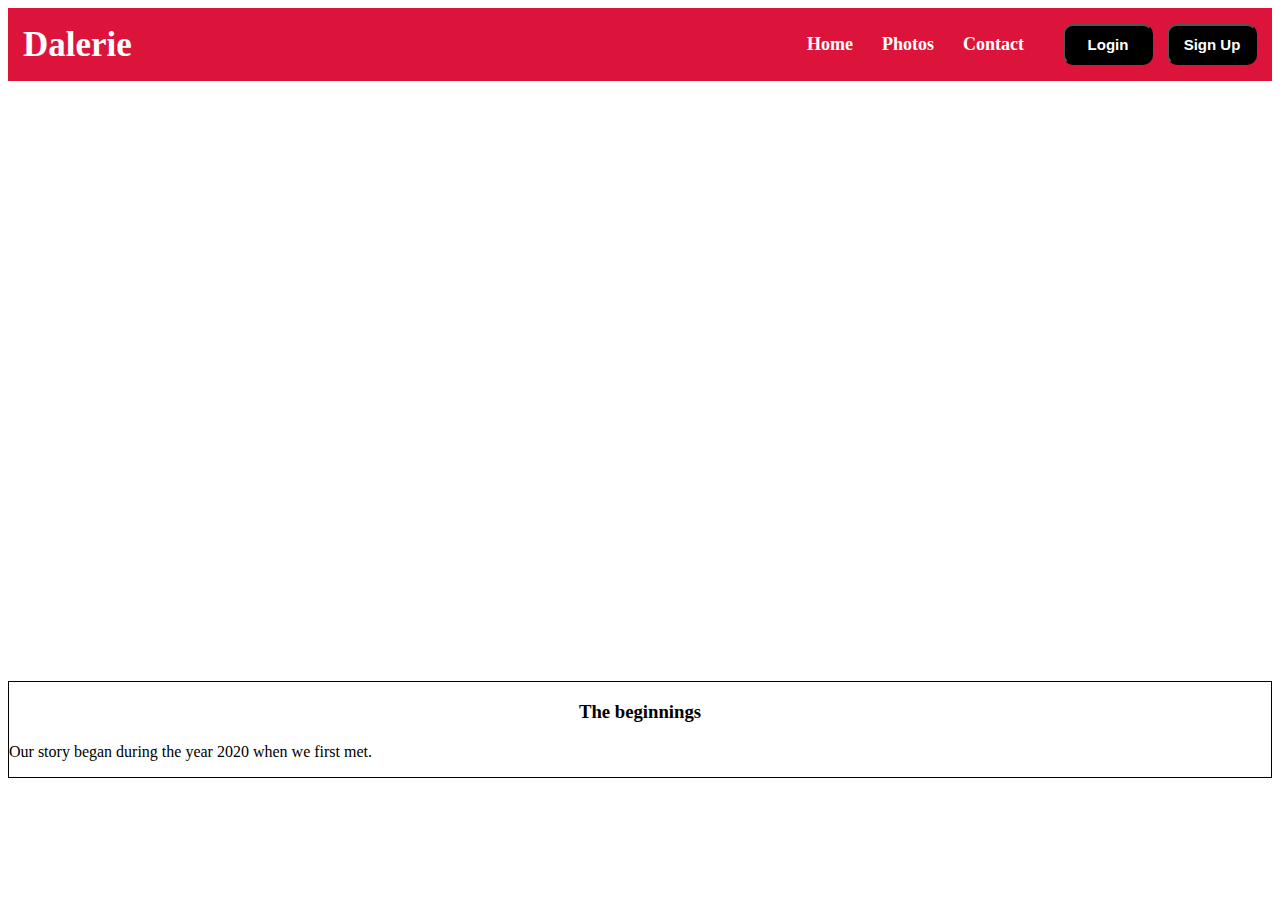
<file: index.html>
<!DOCTYPE html>
<html>
    <head>
        <link rel="stylesheet" href="./page.css">
    </head>
    <body class="mainBod">
        <nav class="navbar">
            <div class="navdiv">
                <div class="dropdown">
                    <div class="logo"><a href="#">Dalerie</a></div>
                    <div class="dropdownContent">
                        <a href="./daniel.html">Daniel</a>
                        <a href="./valerie.html">Valerie</a>
                    </div>
                </div>
                <ul>
                    <li><a href="./index.html">Home</a></li>
                    <li><a href="./photos.html">Photos</a></li>
                    <li><a href="./contact.html">Contact</a></li>
                    <button><a href="./login.html">Login</a></button>
                    <button><a href="./register.html">Sign Up</a></button>
                </ul>
            </div>
        </nav>
        <main>
            <div class="mainJumb">
                <h1>Our Story</h1>
            </div>
            <div class="textual">
            <h3>The beginnings</h3>
            <p>Our story began during the year 2020 when we first met.</p>
            </div>
        </main>
        
        </body>
</file>
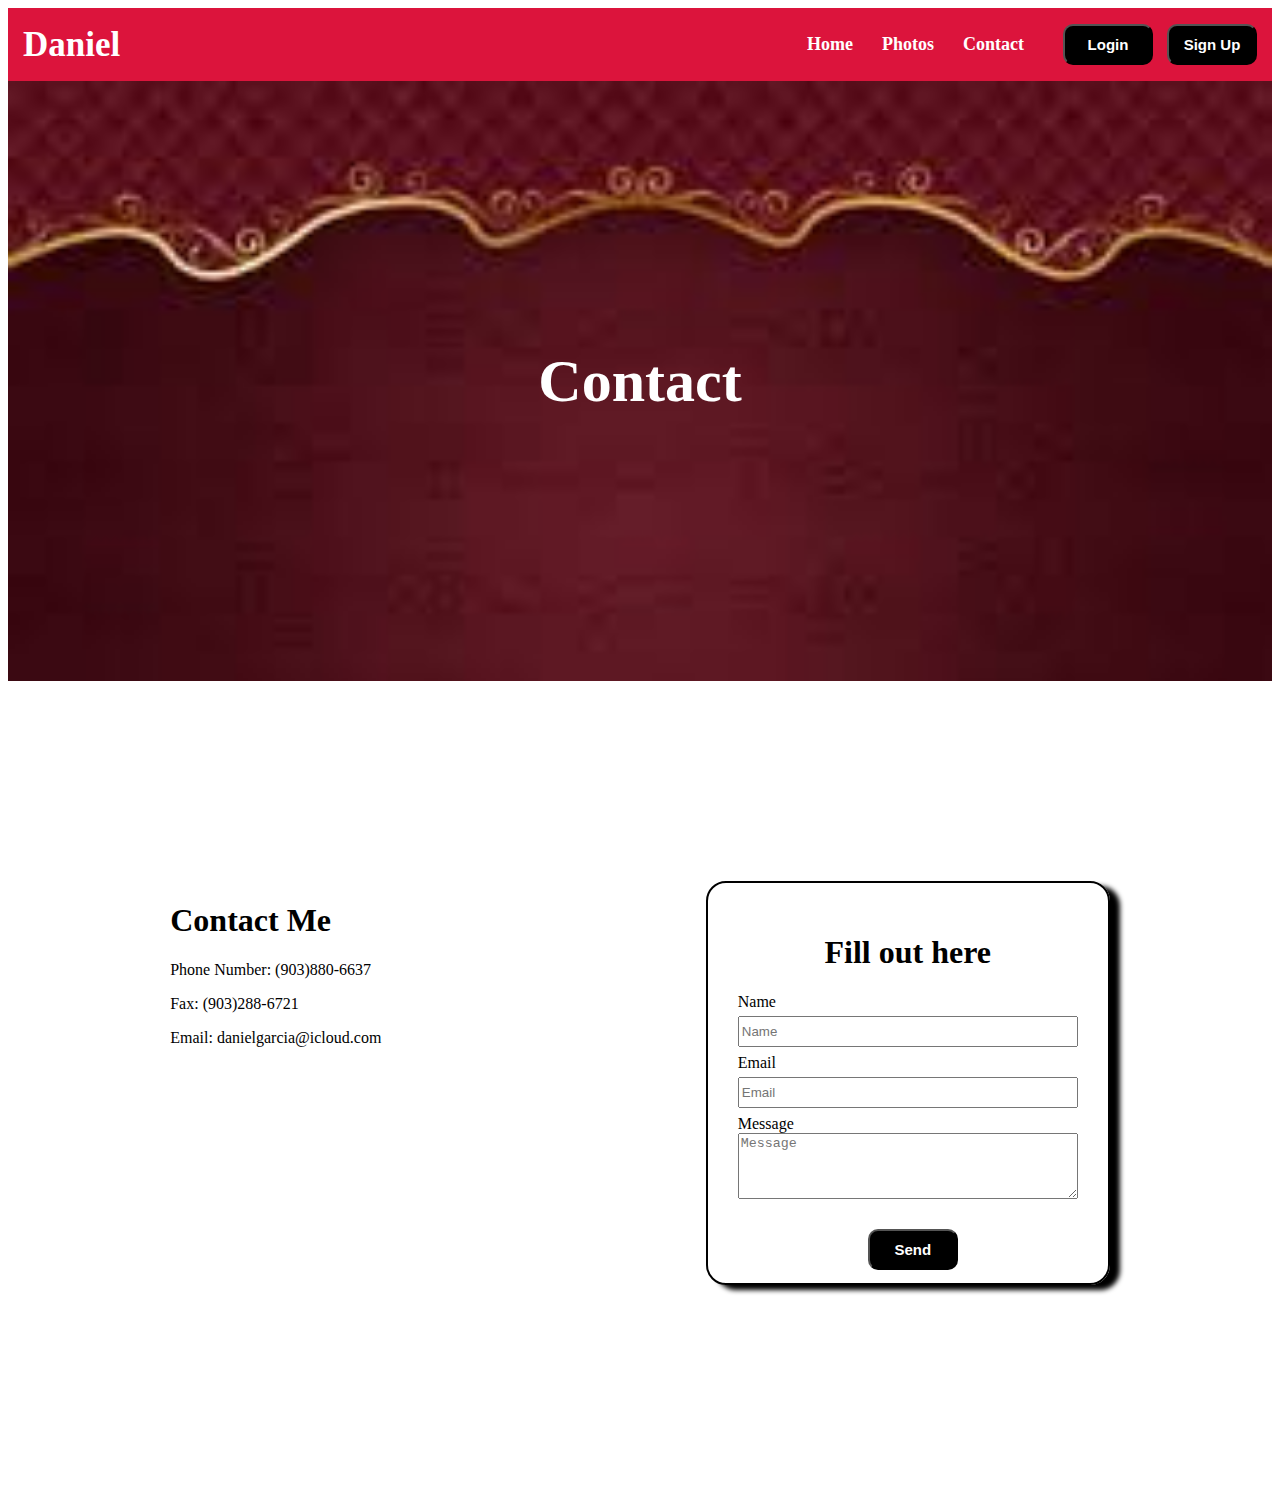
<file: contact.html>
<!DOCTYPE html>

<html>
    <head>
        <link rel="stylesheet" href="./page.css">
    </head>

    <body>
        <nav class="navbar">
            <div class="navdiv">
                <div class="logo">
                    <a href="main.html">Daniel</a>
                </div>
                <ul>
                    <li> <a href="index.html">Home</a></li>
                    <li><a href="./photos.html">Photos</a></li>
                    <li><a>Contact</a></li>
                    <button><a href="./login.html">Login</a></button>
                    <button><a href="./register.html">Sign Up</a></button>
                </ul>
            </div>
        </nav>
        <div id="contactJumb">
            <h1>Contact</h1>
        </div>
        <main class="contactMain">
            <div>
            <h1>Contact Me</h1>
            <p>Phone Number: (903)880-6637</p>
            <p>Fax: (903)288-6721</p>
            <p>Email: danielgarcia@icloud.com</p>
            </div>
            <div class="contactBox">
                <form id="contactForm">
                    <h1>Fill out here</h1>
                    <label>Name</label>
                    <input type="text" placeholder="Name" name="name" id="name">
                    <label>Email</label>
                    <input type="text" placeholder="Email" name="name" id="name">
                    <label>Message</label>
                    <textarea rows="4" cols="60" placeholder="Message"></textarea>
                    <button><a>Send</a></button>

                </form>
            </div>
        </main>
    </body>
</html>
</file>
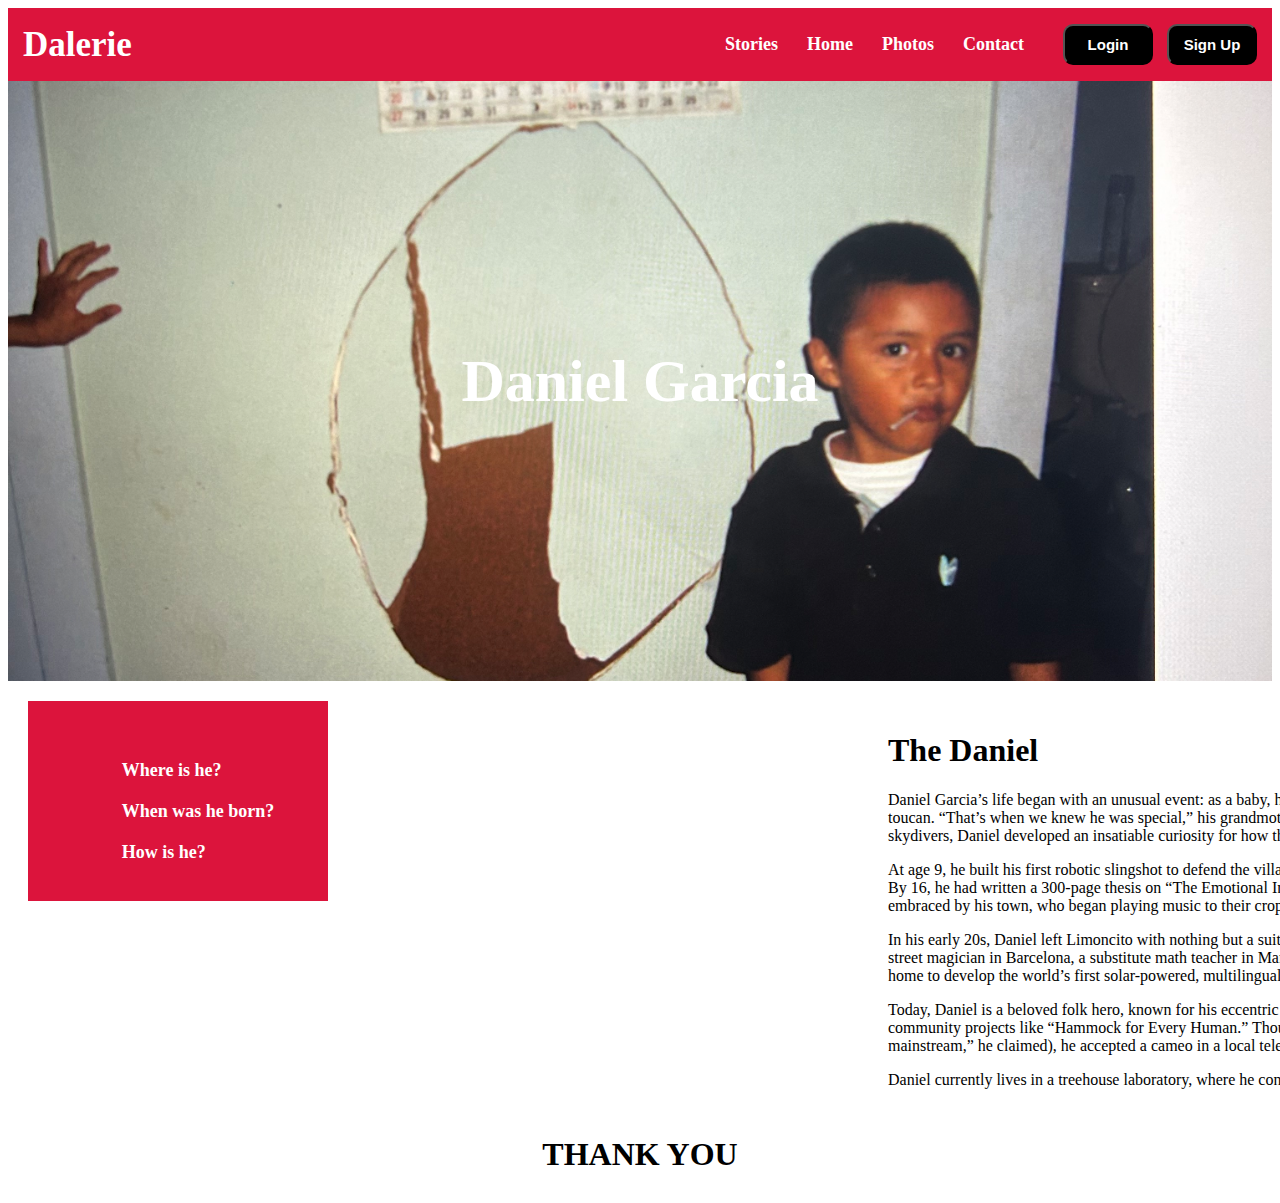
<file: daniel.html>
<!DOCTYPE html>
<html>
    <head>
        <link rel="stylesheet" href="./page.css">
    </head>
    <body class="mainBod">
        <nav class="navbar">
           <div class="navdiv">
                <div class="dropdown">
                    <div class="logo"><a href="#">Dalerie</a></div>
                    <div class="dropdownContent">
                        <a href="./daniel.html">Daniel</a>
                        <a href="./valerie.html">Valerie</a>
                    </div>
                </div>
                <ul>
                    <div class="dropdown">
                    <li><a>Stories</a></li>
                    <div class="dropdownContent">
                        <a href="./newyork.html">New York</a>
                        <a href="./SF.html">San Francisco</a>
                        <a href="./atl.html">Atlanta</a>
                    </div>
                    </div>
                    <li><a href="./index.html">Home</a></li>
                    <li><a href="./photos.html">Photos</a></li>
                    <li><a href="./contact.html">Contact</a></li>
                    <button><a href="./login.html">Login</a></button>
                    <button><a href="./register.html">Sign Up</a></button>
                    
                </ul>
            </div>
        </nav>
        <main class="danJumb">
            <h1>Daniel Garcia</h1>
        </main>
        <div class="content">
            <aside class="stuff">
                <ul>
                    <li>Where is he?</li>
                    <li>When was he born?</li>
                    <li>How is he? </li>
                </ul>
            </aside>
            <section class="paragraphs">
                <h1>The Daniel</h1>
                <p>Daniel Garcia’s life began with an unusual event: as a baby, he reportedly smiled moments after being sneezed on by a toucan. “That’s when we knew he was special,” his grandmother once said. Raised among storytellers, farmers, and amateur skydivers, Daniel developed an insatiable curiosity for how the world worked—and how he could make it a little weirder.</p>
                <p>At age 9, he built his first robotic slingshot to defend the village mangoes from “fruit bandits” (later discovered to be goats). By 16, he had written a 300-page thesis on “The Emotional Intelligence of Fruit Trees,” which was ignored by academia but embraced by his town, who began playing music to their crops based on his theories.</p>
                <p>In his early 20s, Daniel left Limoncito with nothing but a suitcase full of mango jam and a dream. After brief stints as a street magician in Barcelona, a substitute math teacher in Manitoba, and an underwater welder in Tasmania, he returned home to develop the world’s first solar-powered, multilingual fruit vending machine.</p>
                <p>Today, Daniel is a beloved folk hero, known for his eccentric inventions, mango-powered battery prototypes, and community projects like “Hammock for Every Human.” Though he turned down a feature in Time magazine (“too mainstream,” he claimed), he accepted a cameo in a local telenovela where he played himself—twice.</p>
                <p>Daniel currently lives in a treehouse laboratory, where he continues his research into fruit telepathy and sustainable joy.</p>
                </section>
        </div>
       <footer> <h1>THANK YOU</h1> </footer>
    </body>
</html>
</file>
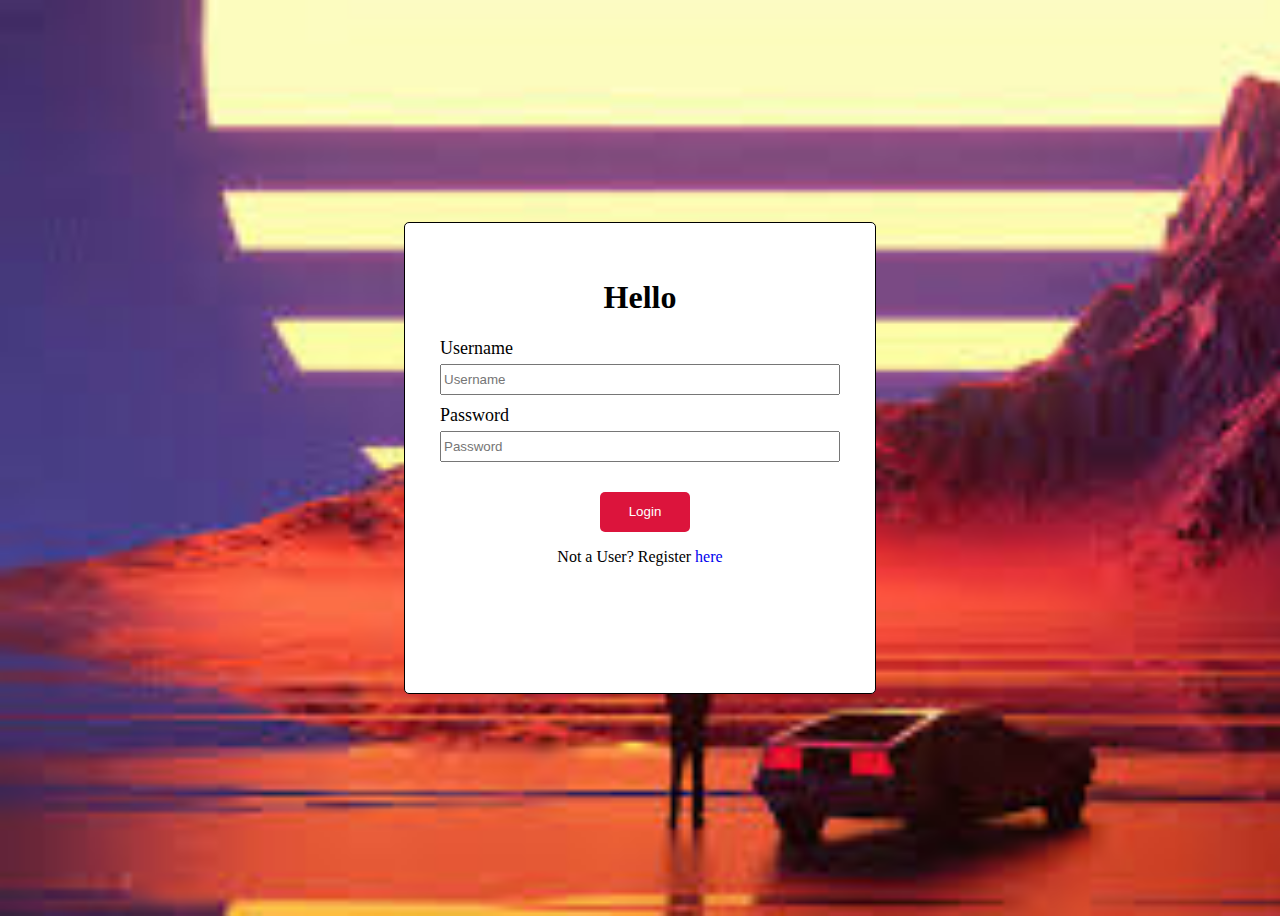
<file: login.html>
<!DOCTYPE html>

<html>
    <head>
        <link rel="stylesheet" href="./page.css">
    </head>

    <body id="loginPage">
        <div class="loginbox">
            <h1>Hello</h1>
            <form id="login">
            <label for="username">Username</label>
            <input type="text" id="username" name="username" placeholder="Username" >
            <label for="password">Password</label>
            <input type="password" id="password" name="password" placeholder="Password">
            <button id="submitButton" type="submit">Login</button>
            <div class="question">
                <p>Not a User? Register <a href="./register.html">here</a></p>
            </div>
        </form>
        </div>
        <script>
           document.getElementById("login").addEventListener("submit", function(e) {
    e.preventDefault(); // prevent default form submission

    let inputs = document.querySelectorAll('#login input[type="text"], #login input[type="password"]');
    let hasErrors = false;
    let loginData = {};

    inputs.forEach(function(input) {
        if (input.value.trim() === '') {
            input.classList.add("input-error");
            hasErrors = true;
        } else {
            input.classList.remove("input-error");
            loginData[input.name] = input.value.trim();
        }
    });

    if (!hasErrors) {
        fetch("http://localhost:3000/api/login", {
            method: "POST",
            headers: { "Content-Type": "application/json" },
            body: JSON.stringify(loginData)
        })
        .then(res => res.json())
        .then(data => {
            if (data.success) {
                alert("Login successful!");
                window.location.href = "./main.html";
            } else {
                alert(data.message || "Invalid username or password.");
            }
        })
        .catch(err => {
            console.error("Error during login:", err);
            alert("Server error. Try again later.");
        });
    }
});
        </script>
    </body>

</html>
</file>
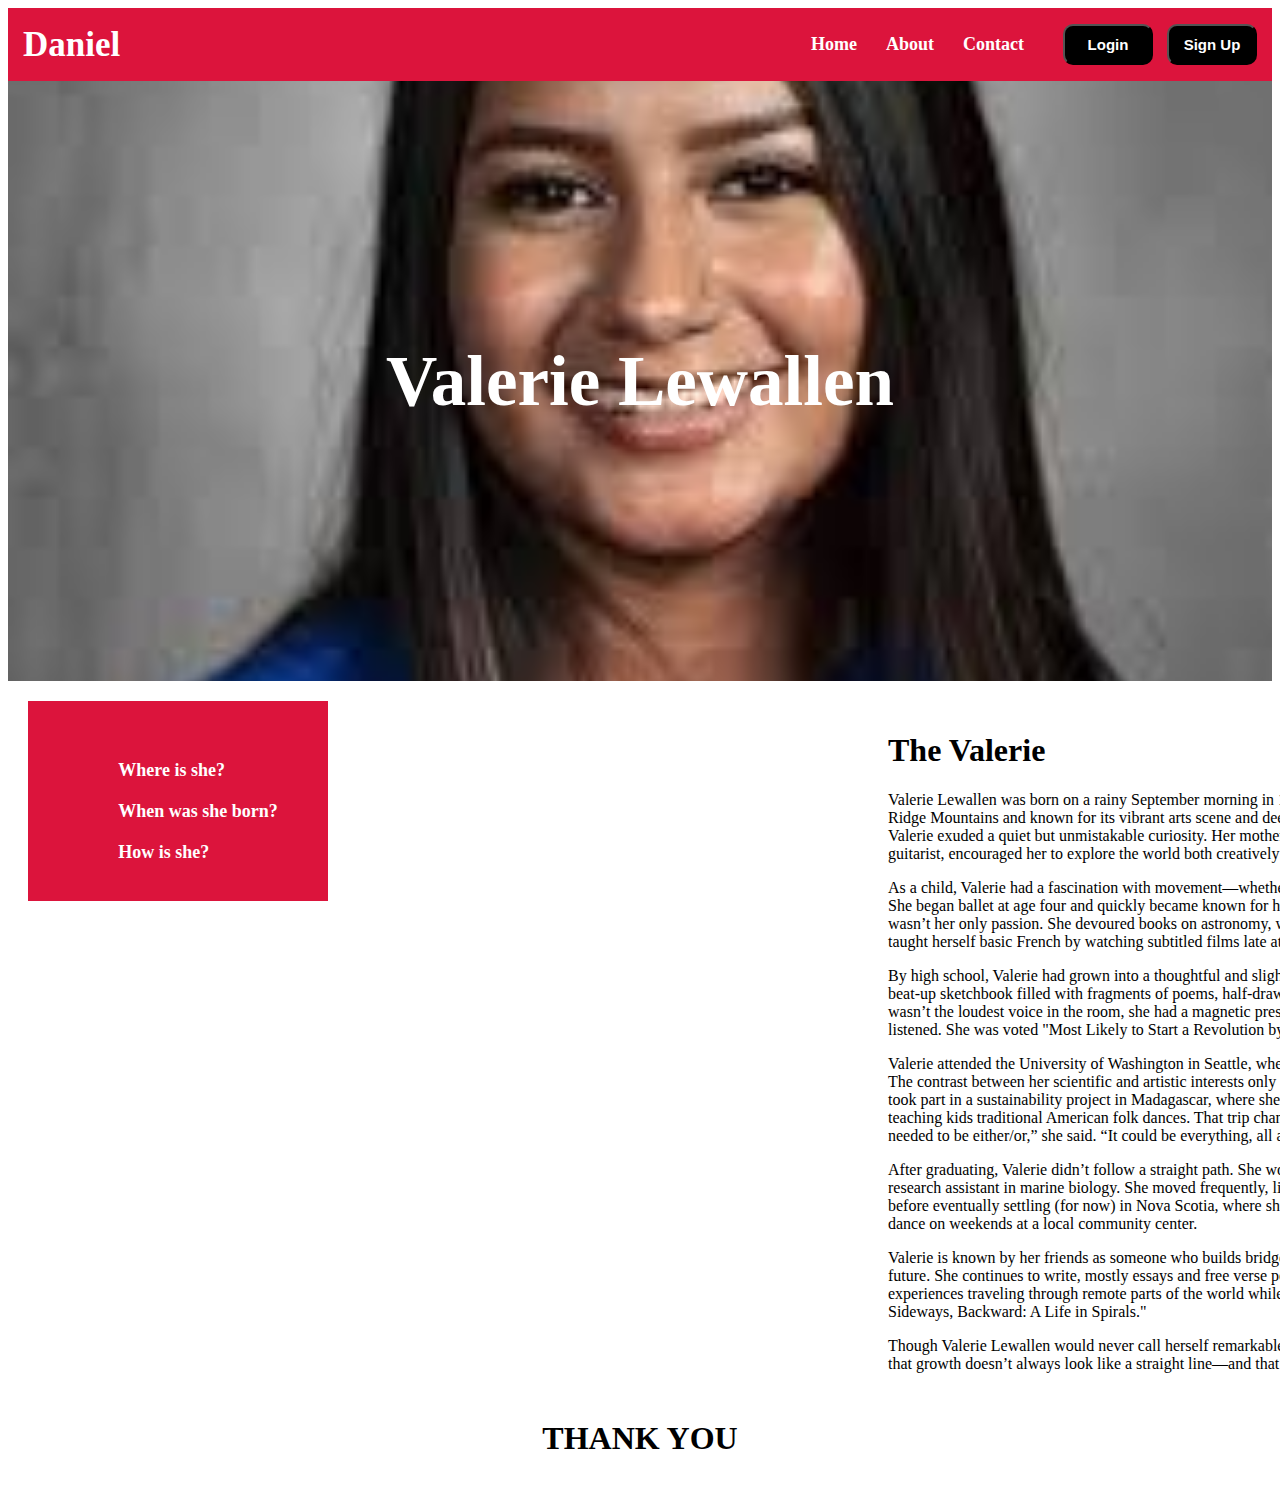
<file: main.html>
<!DOCTYPE html>
<html>
    <head>
        <link rel="stylesheet" href="./page.css">
    </head>
    <body class="mainBod">
        <nav class="navbar">
            <div class="navdiv">
                <div class="logo"><a href="#">Daniel</a> </div>
                <ul>
                    <li><a href="#">Home</a></li>
                    <li><a href="#">About</a></li>
                    <li><a href="./contact.html">Contact</a></li>
                    <button><a href="./login.html">Login</a></button>
                    <button><a href="./register.html">Sign Up</a></button>
                </ul>
            </div>
        </nav>
        <main class="jumbotron">
            <h1>Valerie Lewallen</h1>
        </main>
        <div class="content">
            <aside class="stuff">
                <ul>
                    <li>Where is she?</li>
                    <li>When was she born?</li>
                    <li>How is she? </li>
                </ul>
            </aside>
            <section class="paragraphs">
                <h1>The Valerie</h1>
                <p>Valerie Lewallen was born on a rainy September morning in 1999 in Asheville, North Carolina, a city tucked into the Blue Ridge Mountains and known for its vibrant arts scene and deep-rooted connection to nature. From the very beginning, Valerie exuded a quiet but unmistakable curiosity. Her mother, an art teacher, and her father, a local beekeeper and part-time guitarist, encouraged her to explore the world both creatively and intellectually.</p>
                <p>As a child, Valerie had a fascination with movement—whether it was dance, travel, or the motion of ideas in conversation. She began ballet at age four and quickly became known for her expressive style and impeccable sense of timing. But dance wasn’t her only passion. She devoured books on astronomy, wrote poems about dreams she could barely remember, and taught herself basic French by watching subtitled films late at night.</p>
                <p>By high school, Valerie had grown into a thoughtful and slightly unconventional teenager. She was often seen carrying a beat-up sketchbook filled with fragments of poems, half-drawn portraits, and lists of places she wanted to visit. Though she wasn’t the loudest voice in the room, she had a magnetic presence—people were drawn to her honesty and the way she truly listened. She was voted "Most Likely to Start a Revolution by Accident."</p>
                <p>Valerie attended the University of Washington in Seattle, where she majored in environmental science with a minor in dance. The contrast between her scientific and artistic interests only seemed to fuel her imagination. During her junior year, she took part in a sustainability project in Madagascar, where she helped local communities build water filtration systems while teaching kids traditional American folk dances. That trip changed her outlook completely: “I stopped believing that life needed to be either/or,” she said. “It could be everything, all at once.”</p>
                <p>After graduating, Valerie didn’t follow a straight path. She worked odd jobs—everything from a bakery assistant to a research assistant in marine biology. She moved frequently, living in Portland, then Reykjavik, then a brief stint in Kyoto, before eventually settling (for now) in Nova Scotia, where she works remotely for an environmental nonprofit and teaches dance on weekends at a local community center.</p>
                <p>Valerie is known by her friends as someone who builds bridges—between people, between ideas, and between the past and future. She continues to write, mostly essays and free verse poetry, and is currently working on a memoir about her experiences traveling through remote parts of the world while grappling with anxiety and self-doubt. She calls it "Forward, Sideways, Backward: A Life in Spirals."</p>
                <p>Though Valerie Lewallen would never call herself remarkable, those who know her would beg to differ. She’s a reminder that growth doesn’t always look like a straight line—and that a quiet spirit can still leave deep footprints.</p>
            </section>
        </div>
       <footer> <h1>THANK YOU</h1> </footer>
    </body>
</html>
</file>
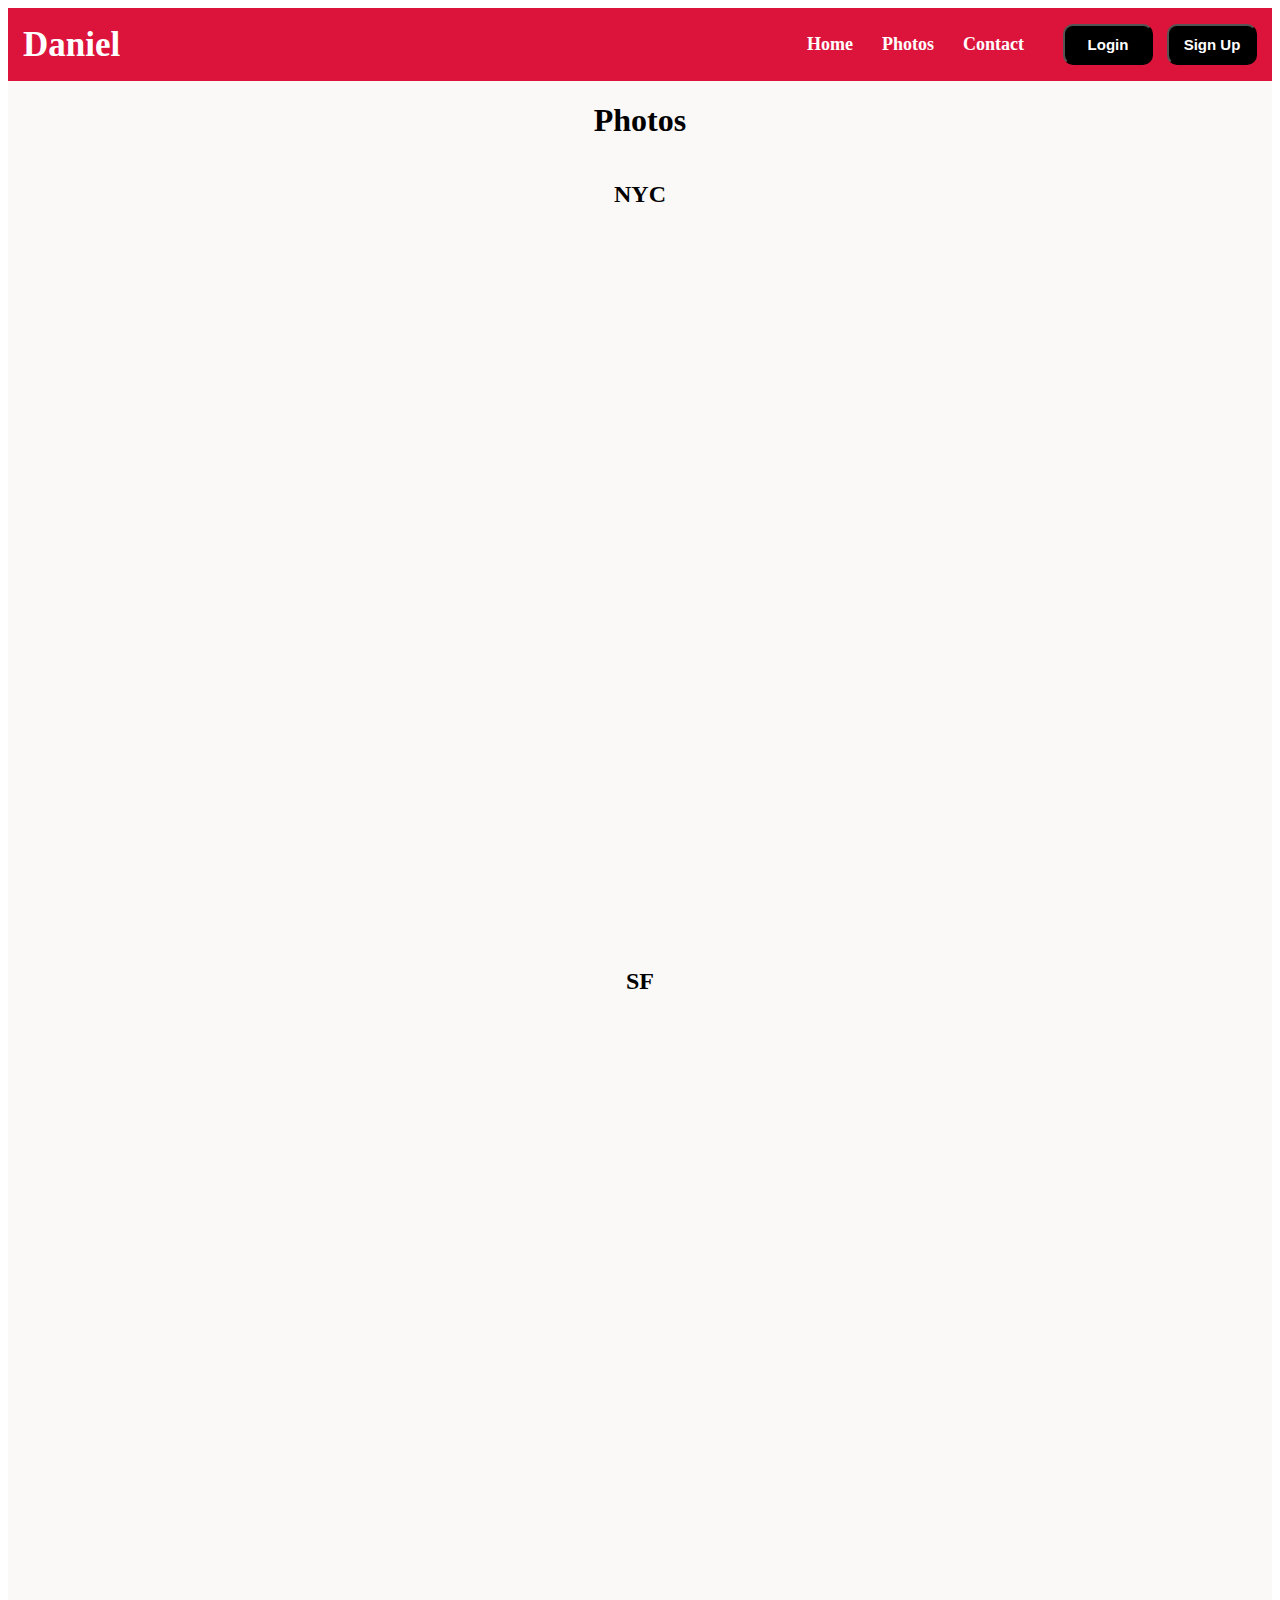
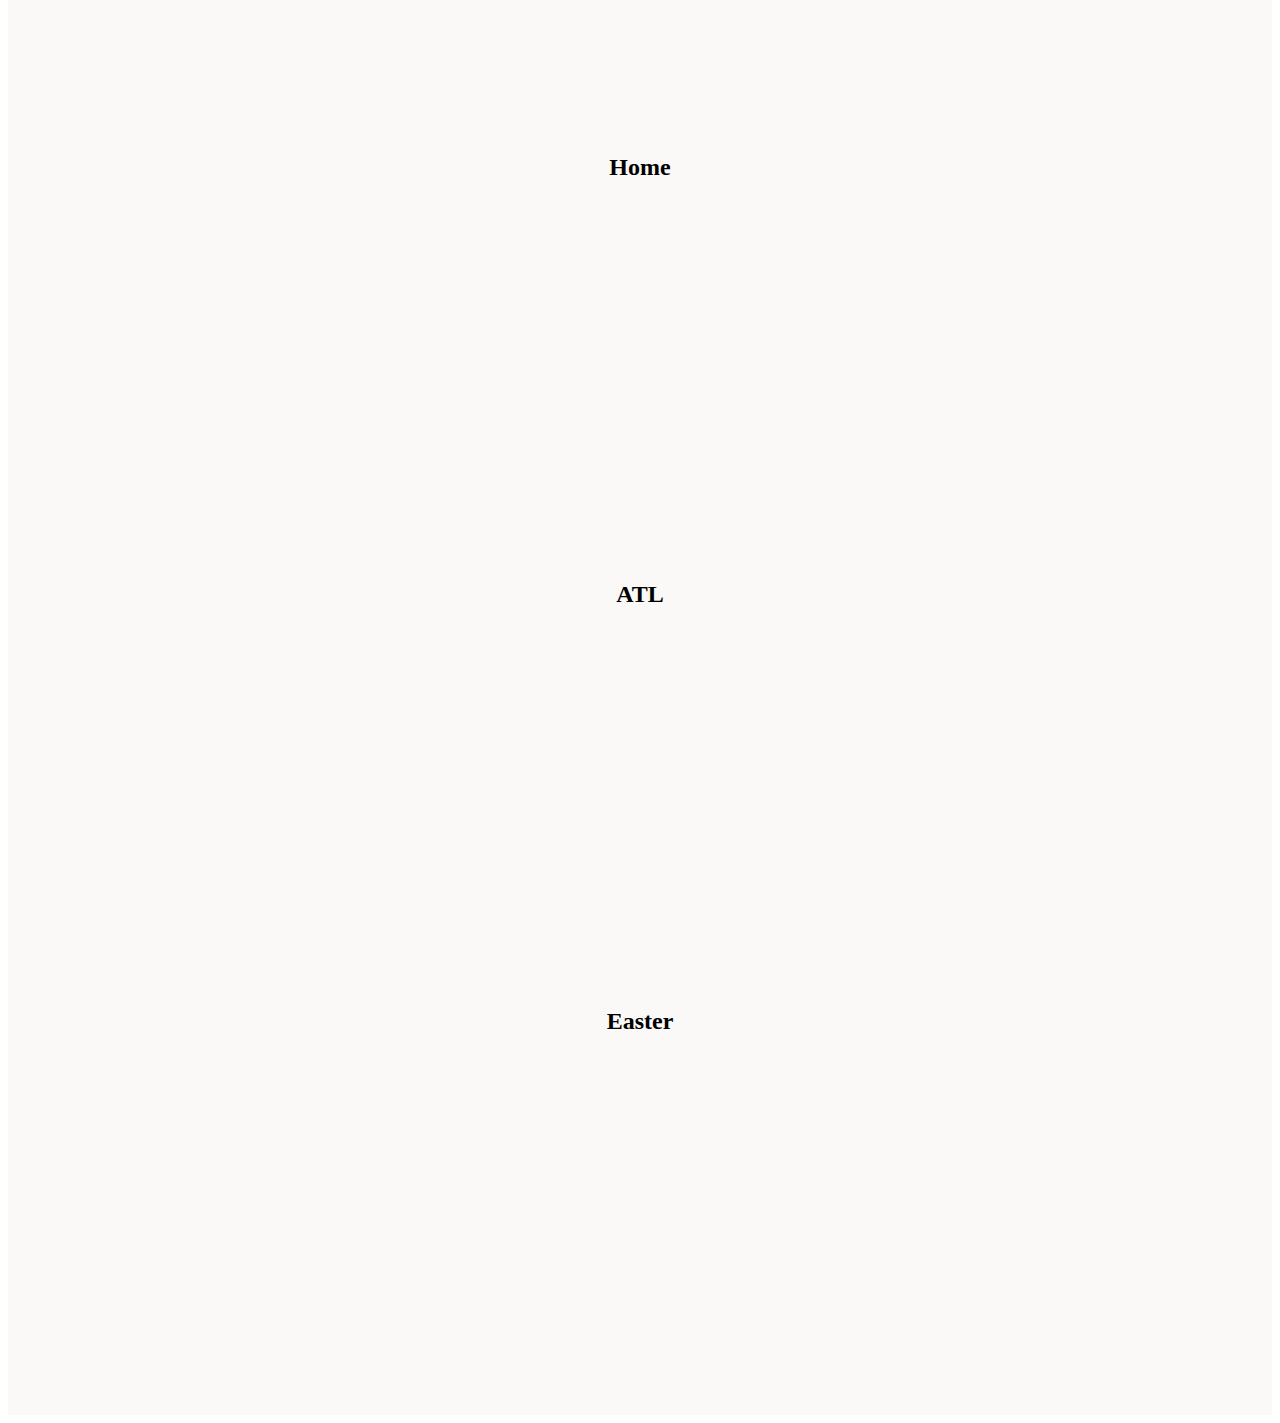
<file: photos.html>
<!DOCTYPE html>

<html>
    <head>
        <link rel="stylesheet" href="./page.css">
    </head>
    <body>
          <nav class="navbar">
            <div class="navdiv">
                <div class="logo">
                    <a href="main.html">Daniel</a>
                </div>
                <ul>
                    <li> <a href="index.html">Home</a></li>
                    <li><a href="./photos.html">Photos</a></li>
                    <li><a>Contact</a></li>
                    <button><a href="./login.html">Login</a></button>
                    <button><a href="./register.html">Sign Up</a></button>
                </ul>
            </div>
        </nav>
        <main class="photosMain">
            <h1>Photos</h1>
            <h2>NYC</h2>
            <iframe src="https://myunt-my.sharepoint.com/personal/danielgarcia20_my_unt_edu/_layouts/15/embed.aspx?UniqueId=ca315453-e71e-41de-8183-f661a1cb0335" width="640" height="360" frameborder="0" scrolling="no" allowfullscreen title="20240622_022637266_iOS"></iframe>
            <iframe src="https://myunt-my.sharepoint.com/personal/danielgarcia20_my_unt_edu/_layouts/15/embed.aspx?UniqueId=b9c8c543-f894-4ef7-823f-7ecbb55426aa" width="640" height="360" frameborder="0" scrolling="no" allowfullscreen title="20240625_053827688_iOS"></iframe>
            <h2>SF</h2>
            <iframe src="https://myunt-my.sharepoint.com/personal/danielgarcia20_my_unt_edu/_layouts/15/embed.aspx?UniqueId=f514f0b5-9331-4534-b5a7-0afce82e7672" width="640" height="360" frameborder="0" scrolling="no" allowfullscreen title="20250206_174456186_iOS"></iframe>
            <iframe src="https://myunt-my.sharepoint.com/personal/danielgarcia20_my_unt_edu/_layouts/15/embed.aspx?UniqueId=9dfa80f5-8eed-42f9-aced-89ff05c181aa" width="640" height="360" frameborder="0" scrolling="no" allowfullscreen title="20250207_180135110_iOS"></iframe>
            <h2>Home</h2>
            <iframe src="https://myunt-my.sharepoint.com/personal/danielgarcia20_my_unt_edu/_layouts/15/embed.aspx?UniqueId=72fcd34e-86e6-49d8-bfa2-4770f062aee2" width="640" height="360" frameborder="0" scrolling="no" allowfullscreen title="20250313_225605829_iOS"></iframe>
            <h2>ATL</h2>
            <iframe src="https://myunt-my.sharepoint.com/personal/danielgarcia20_my_unt_edu/_layouts/15/embed.aspx?UniqueId=36ef47cc-cc0a-4b36-ae94-a2126bc285e2" width="640" height="360" frameborder="0" scrolling="no" allowfullscreen title="20250404_184440381_iOS"></iframe>
            <h2>Easter</h2>
            <iframe src="https://myunt-my.sharepoint.com/personal/danielgarcia20_my_unt_edu/_layouts/15/embed.aspx?UniqueId=6a6c5a01-41a0-4651-ab87-466dbdb5b974" width="640" height="360" frameborder="0" scrolling="no" allowfullscreen title="20250420_211453946_iOS"></iframe>
        
        
        </main>
    </body>
</html>
</file>
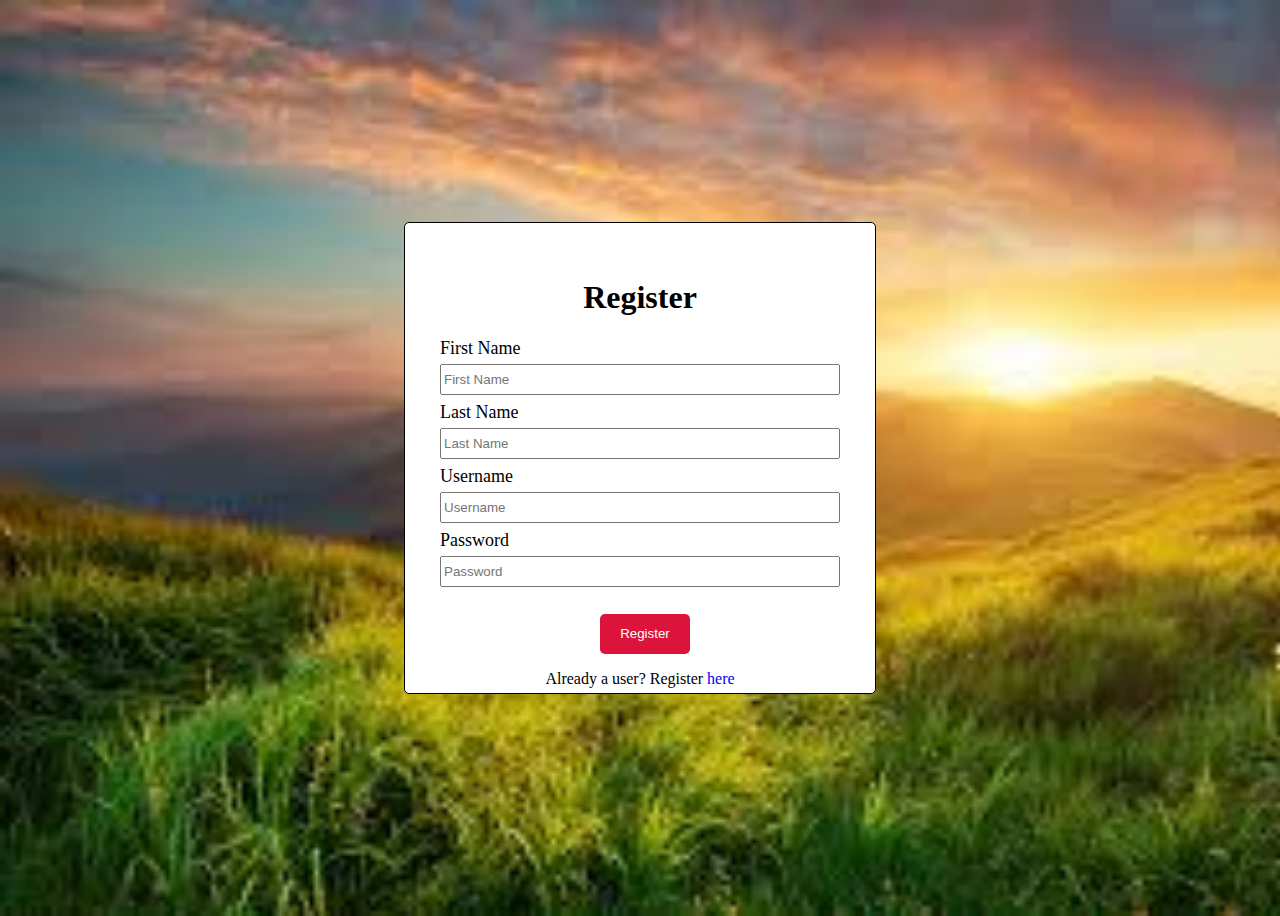
<file: register.html>
<!DOCTYPE html>

<html>
    <head>
        <link rel="stylesheet" href="./page.css">
    </head>
    <body id="registerPage">
        <div class="loginbox">
        <h1>Register</h1>
        <form id="register">
            <label for="firstname">First Name</label>
            <input type="text" id="firstname" name="firstname" placeholder="First Name" >
            <label for="lastname">Last Name</label>
            <input type="text" id="lastname" name="lastname" placeholder="Last Name" >
            <label for="username">Username</label>
            <input type="text" id="username" name="username" placeholder="Username" >
            <label for="password">Password</label>
            <input type="password" id="password" name="password" placeholder="Password">
            <button id="submitButton" type="submit">Register</button>
            <div class="question">
                <p>Already a user? Register <a href="./login.html">here</a></p>
            </div>
        </form>
        </div>
        <script>
        document.addEventListener("DOMContentLoaded", function() {
            console.log('Doc submitted')
            document.getElementById('register').addEventListener("submit", function(event){
                event.preventDefault();
                console.log('Doc submitted')
                let inputs = document.querySelectorAll('#register input[type="text"], #register input[type="password"]');
                let hasError = false;
                const userData = {};

                inputs.forEach(function(input){
                    if(input.value.trim() === ''){
                        input.classList.add('input-error');
                        hasError = true;
                    }
                    else {
                        input.classList.remove('input-error');
                        userData[input.name] = input.value.trim();
                        
                    }
                });
                if(!hasError){
                    
                    fetch("http://localhost:3000/api/register", {
                        method: "POST",
                        headers: {"Content-Type": "application/json"},
                        body: JSON.stringify(userData),
                    })
                    .then(res => res.json())
                    .then(data => {
                        if (data.success){
                            alert("Registration successful");
                            window.location.href = "./main.html";
                        }
                        else {
                            alert(data.message || "Failed");
                        }
                    })
                    .catch (err => {
                        console.error("Error: ", err);
                        alert("Server error. Try again later");
                    })
                }
            })
        });
        </script>
    </body>



</html>
</file>
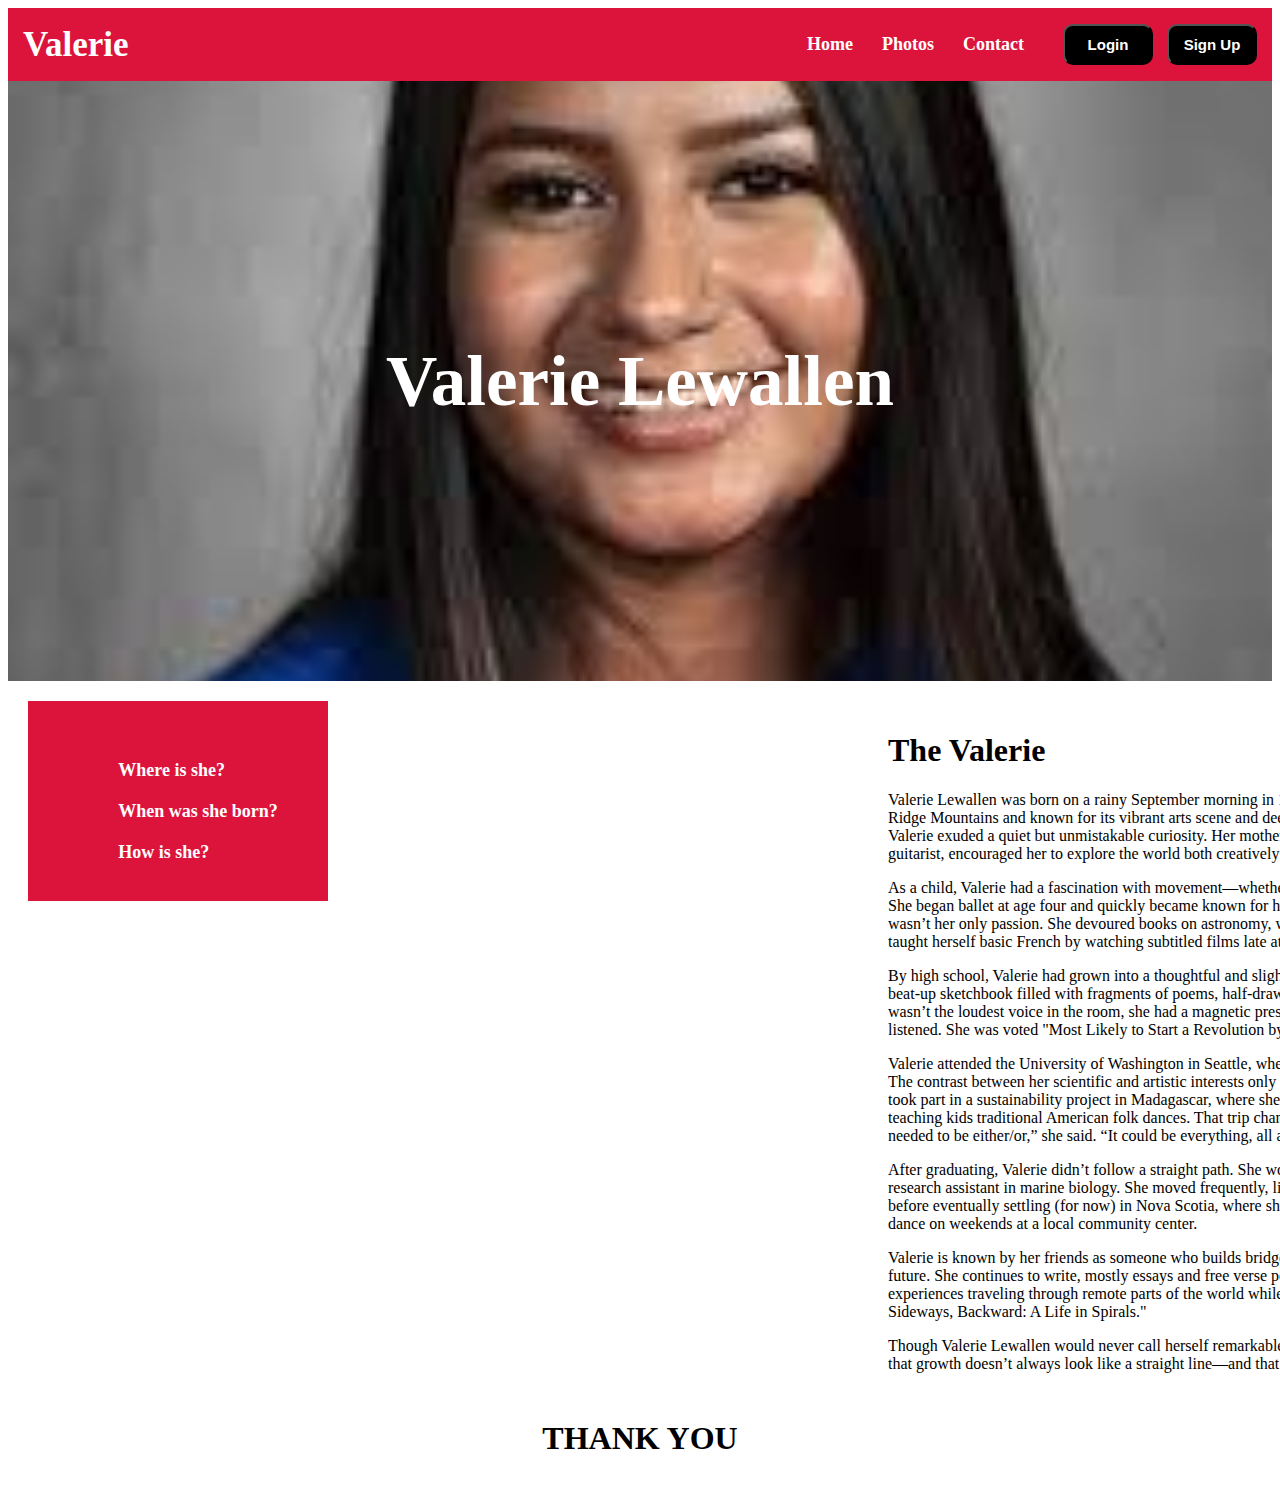
<file: valerie.html>
<!DOCTYPE html>
<html>
    <head>
        <link rel="stylesheet" href="./page.css">
    </head>
    <body class="mainBod">
        <nav class="navbar">
            <div class="navdiv">
                <div class="dropdown">
                    <div class="logo"><a href="#">Valerie</a></div>
                    <div class="dropdownContent">
                        <a href="./daniel.html">Daniel</a>
                        <a>Valerie</a>
                    </div>
                </div>
                <ul>
                    <li><a href="./index.html">Home</a></li>
                    <li><a href="./photos.html">Photos</a></li>
                    <li><a href="./contact.html">Contact</a></li>
                    <button><a href="./login.html">Login</a></button>
                    <button><a href="./register.html">Sign Up</a></button>
                </ul>
            </div>
        </nav>
        <main class="jumbotron">
            <h1>Valerie Lewallen</h1>
        </main>
        <div class="content">
            <aside class="stuff">
                <ul>
                    <li>Where is she?</li>
                    <li>When was she born?</li>
                    <li>How is she? </li>
                </ul>
            </aside>
            <section class="paragraphs">
                <h1>The Valerie</h1>
                <p>Valerie Lewallen was born on a rainy September morning in 1999 in Asheville, North Carolina, a city tucked into the Blue Ridge Mountains and known for its vibrant arts scene and deep-rooted connection to nature. From the very beginning, Valerie exuded a quiet but unmistakable curiosity. Her mother, an art teacher, and her father, a local beekeeper and part-time guitarist, encouraged her to explore the world both creatively and intellectually.</p>
                <p>As a child, Valerie had a fascination with movement—whether it was dance, travel, or the motion of ideas in conversation. She began ballet at age four and quickly became known for her expressive style and impeccable sense of timing. But dance wasn’t her only passion. She devoured books on astronomy, wrote poems about dreams she could barely remember, and taught herself basic French by watching subtitled films late at night.</p>
                <p>By high school, Valerie had grown into a thoughtful and slightly unconventional teenager. She was often seen carrying a beat-up sketchbook filled with fragments of poems, half-drawn portraits, and lists of places she wanted to visit. Though she wasn’t the loudest voice in the room, she had a magnetic presence—people were drawn to her honesty and the way she truly listened. She was voted "Most Likely to Start a Revolution by Accident."</p>
                <p>Valerie attended the University of Washington in Seattle, where she majored in environmental science with a minor in dance. The contrast between her scientific and artistic interests only seemed to fuel her imagination. During her junior year, she took part in a sustainability project in Madagascar, where she helped local communities build water filtration systems while teaching kids traditional American folk dances. That trip changed her outlook completely: “I stopped believing that life needed to be either/or,” she said. “It could be everything, all at once.”</p>
                <p>After graduating, Valerie didn’t follow a straight path. She worked odd jobs—everything from a bakery assistant to a research assistant in marine biology. She moved frequently, living in Portland, then Reykjavik, then a brief stint in Kyoto, before eventually settling (for now) in Nova Scotia, where she works remotely for an environmental nonprofit and teaches dance on weekends at a local community center.</p>
                <p>Valerie is known by her friends as someone who builds bridges—between people, between ideas, and between the past and future. She continues to write, mostly essays and free verse poetry, and is currently working on a memoir about her experiences traveling through remote parts of the world while grappling with anxiety and self-doubt. She calls it "Forward, Sideways, Backward: A Life in Spirals."</p>
                <p>Though Valerie Lewallen would never call herself remarkable, those who know her would beg to differ. She’s a reminder that growth doesn’t always look like a straight line—and that a quiet spirit can still leave deep footprints.</p>
            </section>
        </div>
       <footer> <h1>THANK YOU</h1> </footer>
    </body>
</html>
</file>
<file: page.css>
#registerPage {

    display: flex;
    align-items: center;
    justify-content: center;
    height: 100vh;
    background-image: url("[data-uri]");
    background-size: cover;
}

.loginbox {
    background-color: white;
    height: 400px;
    width: 400px;
    padding: 35px;
    border: 1px solid black;
    border-radius: 5px;
}

.loginbox h1 {
    text-align: center;
}

.loginbox label {
    font-size: 18px;
}

#register {
    display: flex;
    flex-direction: column;
    
    
}
#login {
    display: flex;
    flex-direction: column;
}
#login input {
    margin-top: 5px;
    margin-bottom: 10px;
    height: 25px;
}
#register input {
    margin-top: 5px;
    margin-bottom: 7px;
    height: 25px;
}

#submitButton {
    height: 40px;
    margin-top: 20px;
    background-color: crimson;
    color: white;
    border: 0px;
    border-radius: 5px;
    align-self: center;
}

#submitButton:hover {
    background-color: white;
    border: 1px red solid;
    color: red;
    cursor: pointer;
}

#loginPage{
    background-color: black;
    display: flex;
    justify-content: center;
    height: 100vh;
    align-items: center;
    background-image: url("[data-uri]");
    background-size: cover;
}

* {
    text-decoration: none;
    

}

.input-error {
    border: 2px solid red;
}

.question {
    text-align: center;
}

.navbar {
    padding-left: 15px;
    padding-right: 15px;
    background: crimson;
    font-family: calibri;
}
.navdiv {
    display: flex;
    align-items: center;
    justify-content: space-between;
}
.logo a{
    font-size: 35px;
    font-weight: 600;
    color: white;
}
li {
    list-style: none;
    display: inline-block;
}

li a {
    color: white;
    font-size: 18px;
    font-weight: bold;
    margin-right: 25px;
}
button {
    background-color: black;
    margin-left: 10px;
    border-radius: 10px;
    padding: 10px;
    width: 90px;
}
button a {
    color: white;
    font-weight: bold;
    font-size: 15px;
}

.dropdown {
    position: relative;
    display: inline-block;
}

.dropdownContent {
    display: none;
    position: absolute;
    min-width: 160px;
    
    z-index: 1;
}
.dropdownContent a {
    display: block;
    padding: 12px 16px;
    background-color: maroon;
    text-align: center;
    color: white;
}

.dropdown:hover .dropdownContent {display: block}



.jumbotron {
    background-image: url("[data-uri]");
    background-repeat: none;
    background-size: cover;
    background-image: fixed;
    background-position: center;
    height: 600px;
    width: "100%";
    display: flex;
    align-items: center;
    justify-content: center;
}

.jumbotron h1 {
    color: white;
    font-size: 71px;
    
}

.content {
    display: flex;
    justify-content: flex-start;
    gap: 400px;
    margin-top: 20px;
}

.stuff {
    display: flex;
    background-color: crimson;
    height: 200px;
    min-width: 300px;
    max-width: 1000px;
    justify-content: center;
    align-items: center;
    margin-right: 100px;
    margin-left: 20px;
}

.stuff ul{
    display: flex;
    flex-direction: column;
    justify-content: space-between;

}

.stuff ul li {
    color: white;
    margin-top: 20px;
    font-family: calibri;
    font-size: 18px;
    font-weight: bold;
}

.paragraphs {
    padding: 10px;
    margin-left: 50px;
    max-width: 900px;
    min-width: 800px;
}
footer {
    display: flex;
    justify-content: center;
    align-items: center;
  
}

#contactJumb {
    background-image: url("[data-uri]");
    background-size: cover;
    height: 600px;
    display: flex;
    justify-content: center;
    align-items: center;
    background-repeat: none;

}

#contactJumb h1 {
    color: white;
    font-size: 60px;
}

.contactMain {
    display: flex;
    justify-content: space-around;
    margin-top: 200px;
    margin-bottom: 200px;
}
.contactBox {
    border: 2px black solid;
    border-radius: 20px;
    width: 400px;
    height: 400px;
    box-shadow: 10px 5px 5px black;
    
}

#contactForm {
    display: flex;
    flex-direction: column;
    padding: 30px;

    
}

#contactForm h1 {
    text-align: center;
}

#contactForm label {
    font-size: 16px;
    font-family: calibri;
}

#contactForm input {
    margin-top: 5px;
    margin-bottom: 7px;
    height: 25px;
}

#contactForm button {
    margin-top: 30px;
    align-self: center;

}

.photosMain {
    display: flex;
    flex-direction: column;
    background-color: #FAF9F8;
    align-items: center;
}
.mainJumb {
    background-image: url("https://travelingcanucks.com/wp-content/uploads/2021/11/things-to-do-in-New-York-City-3.jpeg");
    height: 600px;
    width: "100%";
    color: white;
    display: flex;
    justify-content: center;
    align-items: center;
    background-size: cover;
    font-size: 40px;
    font-weight: bold;
}
.textual {
    border: 1px solid black;
    
}
.textual h3 {
    text-align: center;
    margin-bottom: 20px;
}

.danJumb {
    background-image: url("./assets/photos/daniel.jpg");
    height: 600px;
    width: "100%";
    background-size: cover;
    background-position: center;
    color: white;
    display: flex;
    justify-content: center;
    align-items: center;
    font-size: 30px;
    
}

.NYCjumb {
    background-image: url("./assets/photos/NYCBACK.jpg");
    height: 600px;
    display: flex;
    width: "100%";
    border: 1px solid black;
    justify-content: center;
    align-items: center;
    background-position: center ;
    background-size: cover;
    color: white;
    font-size: 30px;
    font-weight: bold;
}

.SFjumb {
    background-image: url("./assets/photos/GGB.jpg");
    width: "100%";
    height: 600px;
    display: flex;
    justify-content: center;
    align-items: center;
    font-size: 30px;
    color: white;
    font-weight: bold;
    background-position: center;
    background-size: 40%;
    background-repeat: no-repeat;
    background-color: black;
    
    
}

.atlJumb {
    background-image: url("./assets/photos/STM.jpg");
    width: "100%";
    height: 600px;
    background-position: center;
    background-size: 80%;
    background-repeat: no-repeat;
    background-color: black;
    color: white;
    display: flex;
    justify-content: center;
    align-items: center;
    font-size: 30px;
    font-weight: bold;
}
</file>
